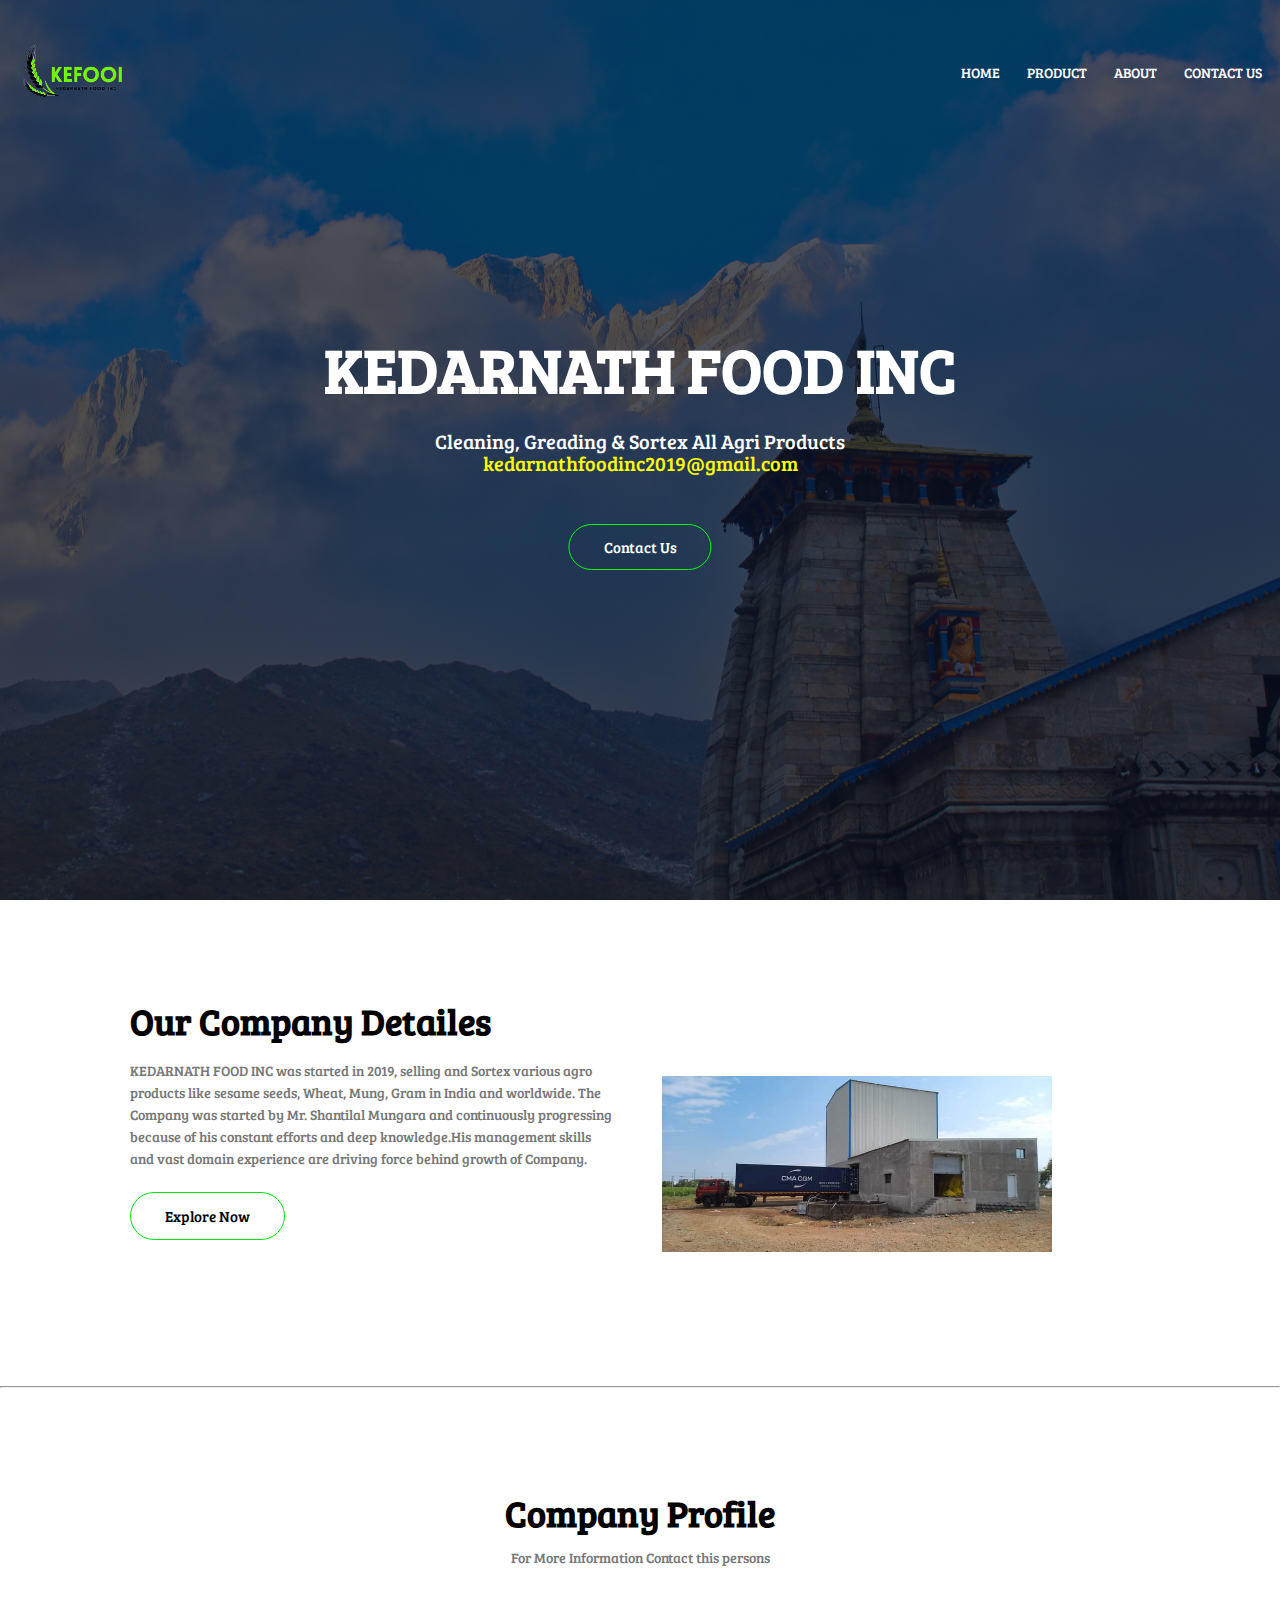
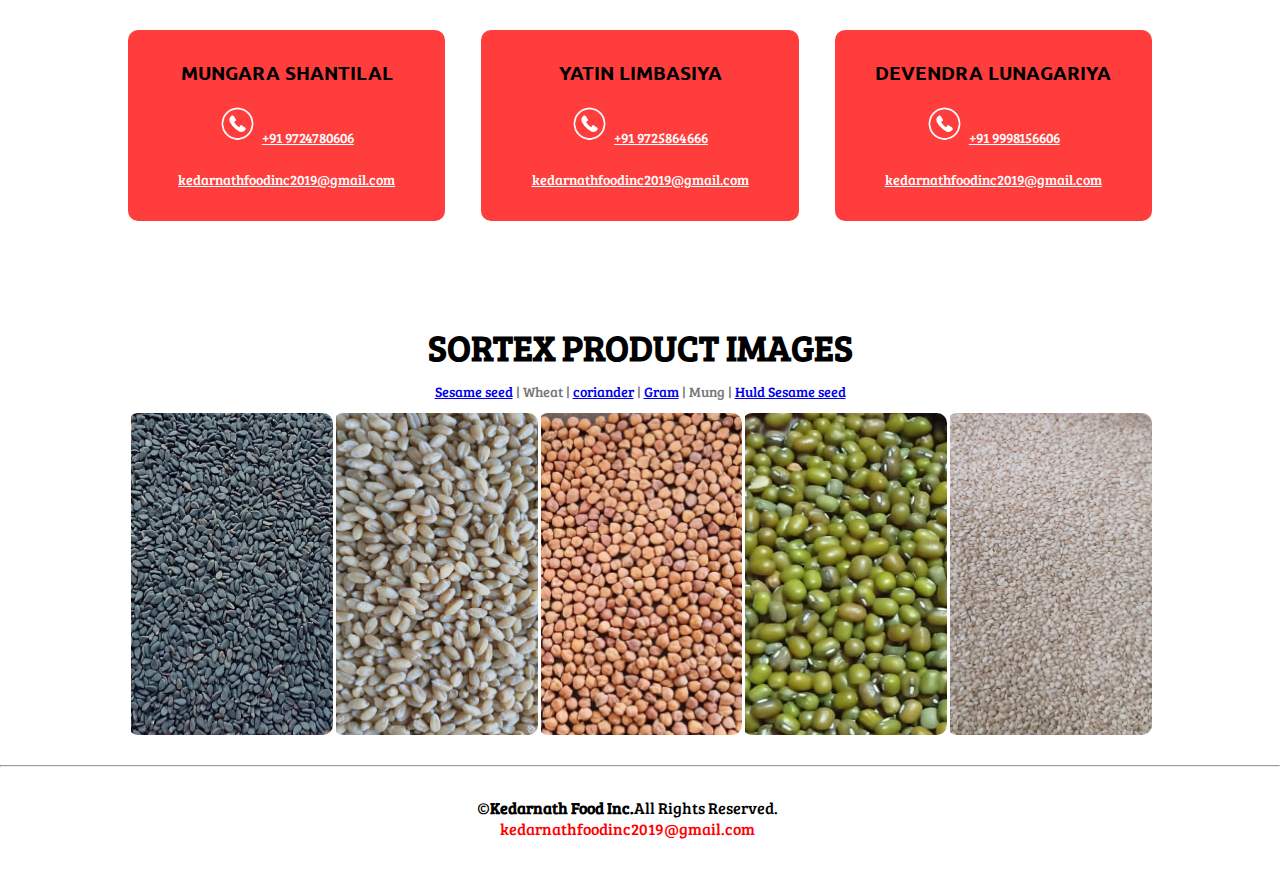
<file: index.html>
<!DOCTYPE html>
<html lang="en">
<head>
    <meta charset="UTF-8">
    <meta http-equiv="X-UA-Compatible" content="IE=edge">
    <meta name="viewport" content="width=device-width, initial-scale=1.0">
    <!-- No need to add media query here -->
    <title>KEDARNATH FOOD INC</title>
    <link rel="shortcut icon" href="img/favicon.ico" type="image/x-icon">
    <link rel="stylesheet" href="css/style.css">
    <link rel="stylesheet" href="https://stackpath.bootstrapcdn.com/font-awesome/4.7.0/css/font-awesome.min.css">
    <link href="https://fonts.googleapis.com/css2?family=Bree+Serif&display=swap" rel="stylesheet">
    <link href="https://fonts.googleapis.com/css2?family=Ubuntu&display=swap" rel="stylesheet">
</head>
    <body>
    <section class="header">
       <nav>
         <a href="index.html"><img src="img/kfi.png" alt="Kedarnath Food inc Logo"></a>
         <div class="nav-links" id="navLinks">
            <i class="fa fa-times" onclick="hideMenu()"></i>
            
             <ul>
                 <li><a href="index.html">HOME</a></li>
                 <li><a href="product.html">PRODUCT</a></li>
                 <li><a href="about.html">ABOUT</a></li>
                 <li><a href="contact.html">CONTACT US</a></li>
                </ul>
         </div>
         <i class="fa fa-bars" onclick="showMenu()"></i>
       </nav>
<div class="text-box">
    <h1>KEDARNATH FOOD INC</h1>
    <p>Cleaning, Greading & Sortex All Agri Products <br><a href="mailto:kedarnathfoodinc@gmail.com">kedarnathfoodinc2019@gmail.com</a></p>
    <a href="contact.html" class="btn"><span></span>Contact Us</a>
</div>

    </section>
    <!-- About Us -->
    <section class="about-us">
        <div class="row">
            <div class="about-col">
                <h1>Our Company Detailes</h1>
                <p>KEDARNATH FOOD INC was started in 2019, selling and Sortex various agro products like sesame seeds, Wheat, Mung, Gram in India and worldwide. The Company was started by Mr. Shantilal Mungara and continuously progressing because of his constant efforts and deep knowledge.His management skills and vast domain experience are driving force behind growth of Company.<br /><br />
 <a href="about.html" class="btn red-btn"><span></span> Explore Now</a>
       
            </div>
            <div class="about-col ">
                <img src="img/about.jpg" alt="About Image">
            </div>
        </div>
    </section><hr>

    <!--  company profile -->
    <section class="company">
        <h1>Company Profile</h1>
        <p>For More Information Contact this persons</p>

        <div class="row">
            <div class="col">
                <h3>MUNGARA SHANTILAL</h3>
                <p><img src="img/call.png" class="call" alt=""><a href="tel:+919724780606" class="mails">+91 9724780606</a></p>
                <p><a href="mailto:kedarnathfoodinc@gmail.com" class="mails">kedarnathfoodinc2019@gmail.com</a></p>
            </div>
            <div class="col">
                <h3>YATIN LIMBASIYA</h3>
                <P><img src="img/call.png" class="call" alt=""><a href="tel:+919725864666" class="mails">+91 9725864666</a></P>
                <p> <a href="mailto:kedarnathfoodinc@gmail.com" class="mails">kedarnathfoodinc2019@gmail.com</a></p>
            </div>
            <div class="col">
                <h3>DEVENDRA LUNAGARIYA</h3>
                <p><img src="img/call.png" class="call" alt=""><a href="tel:+919998156606" class="mails">+91 9998156606</a></p>
                <P> <a href="mailto:kedarnathfoodinc@gmail.com" class="mails">kedarnathfoodinc2019@gmail.com</a></P>
            </div>
        </div>
    </section>
    <!-- and -->
    <!-- sortex product images -->
    <section class="sproduct">
        <h1>SORTEX PRODUCT IMAGES</h1>
        <P><a href="Sesameseed.html">
            Sesame seed</a> | Wheat | <a href="coriander.html">coriander</a> | <a href="grams.html">Gram</a> | Mung | <a href="hulled.html"> Huld Sesame seed</a></P>
        <div class="srow">
            <div class="scol">                
               <img src="img/seee.jpg" alt="sesame seed" >
                <div class="layer">
                     <a href="Sesameseed.html"><h3>Sesame Seed</h3></a>
                </div>
            </div>
            <div class="scol">
                <img src="img/wheat.jpg" alt="wheat">
                <div class="layer">
                    <h3>Wheat</h3>
                </div>
            </div>
            <div class="scol">
                <img src="img/gram.jpg" alt="gram">
                <div class="layer">
                    <a href="grams.html"><h3>Gram</h3></a>
                </div>
                
            </div>
            <div class="scol">
                <img src="img/mung.jpg" alt="Mung">
                <div class="layer">
                    <h3>Mung</h3>
                </div>
                
            </div>
            <div class="scol">
                <img src="img/huld.jpg" alt=Huld">
                <div class="layer">
                    <a href="hulled.html"> <h3>Hulled Sesame</h3></a>
                </div>
                
            </div>      
            </div>
            </div>
        </div>

    </section><hr>
    <!--  product  -->
    <section class="footer">
        <div class="tag"><span>&copy;<strong>Kedarnath Food Inc.</strong>All Rights Reserved.</span></div>
       <div class="mail"> <a href="mailto:kedarnathfoodinc@gmail.com">kedarnathfoodinc2019@gmail.com</a></div>
       </section>
    <!-- javascript for toggle menubar -->
<script>
    var navLinks = document.getElementById("navLinks");
    function showMenu(){
        navLinks.style.right = "0";
    }
    function hideMenu(){
        navLinks.style.right = "-200px";
    }
</script>
</body>
</html> 
<!-- Jaydev Mungara -->
</file>
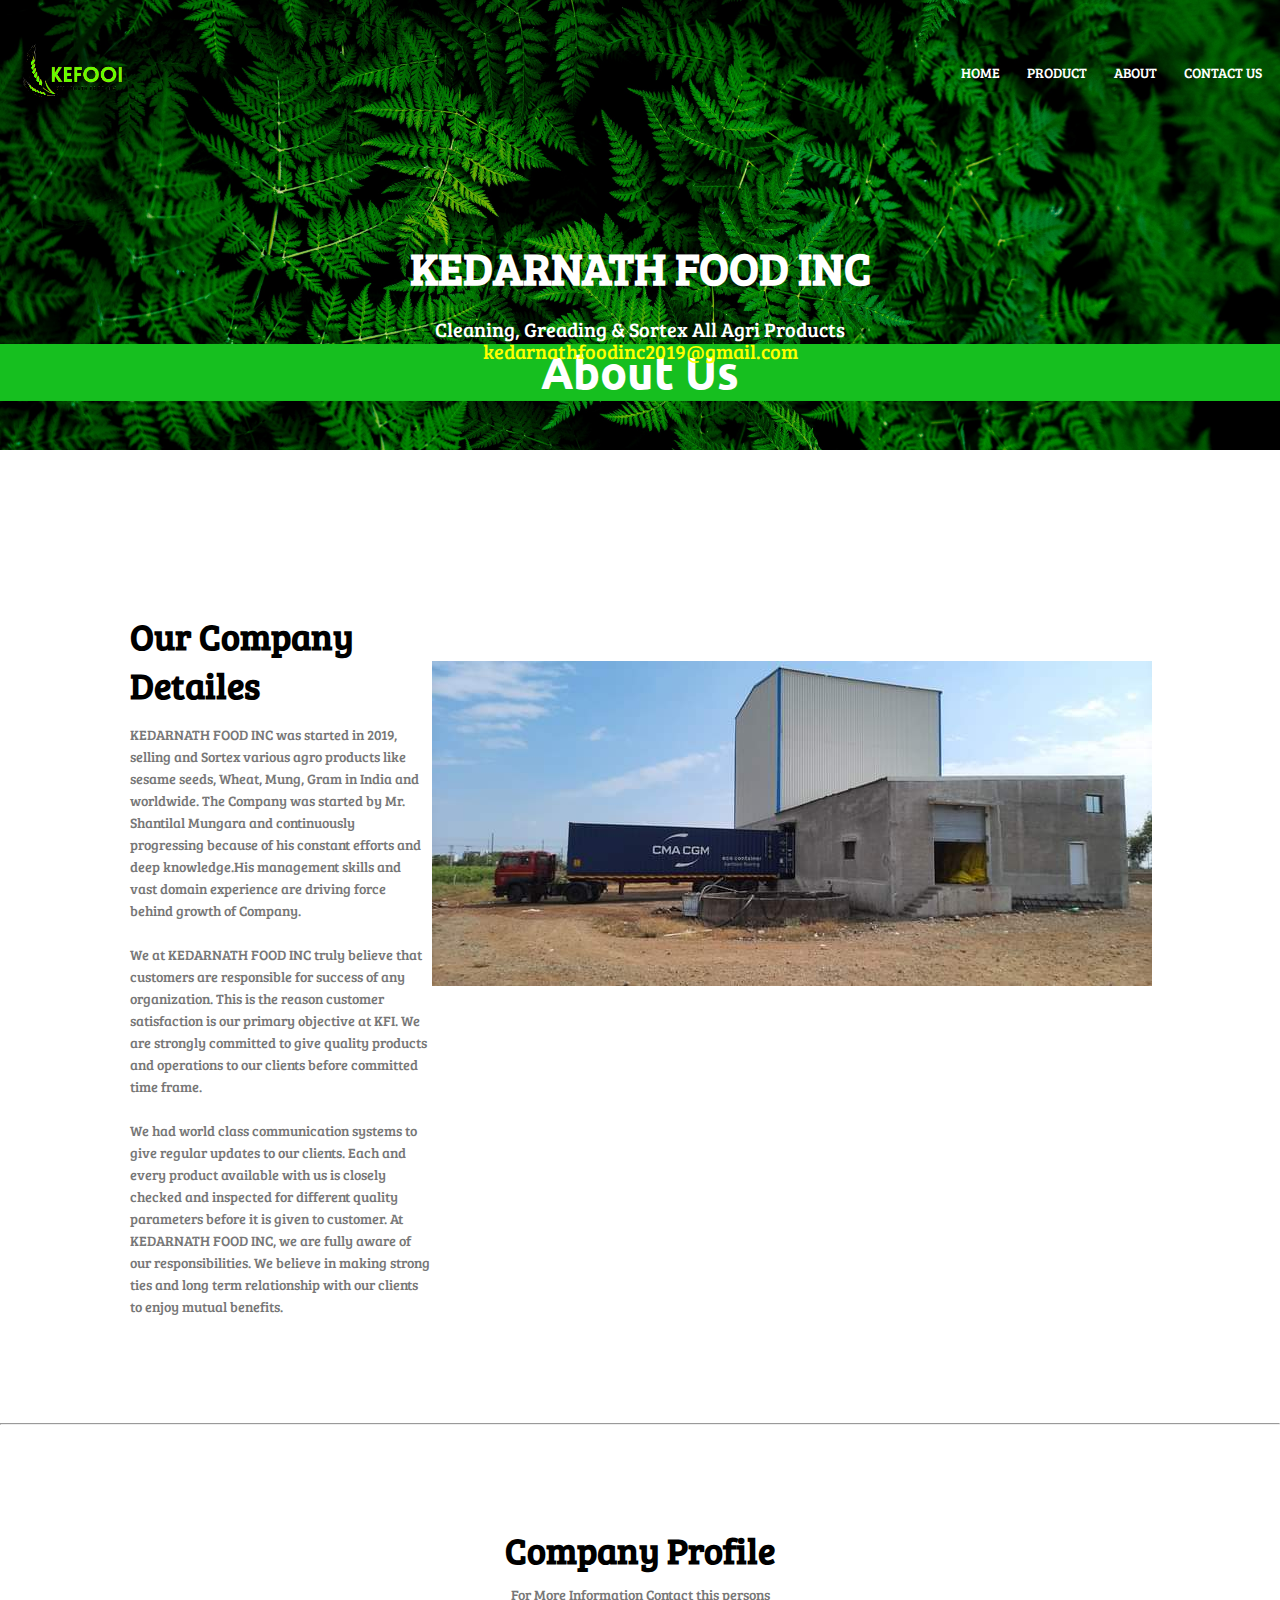
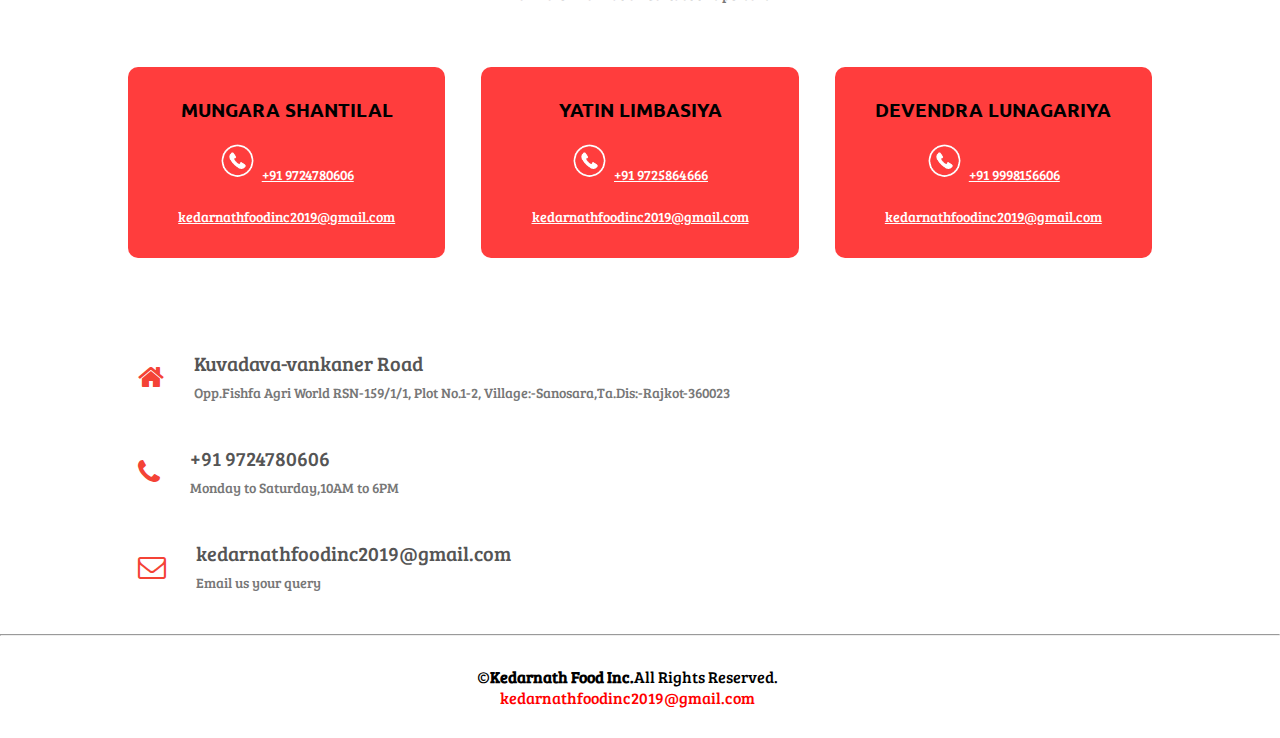
<file: about.html>
<!DOCTYPE html>
<html lang="en">

<head>
    <meta charset="UTF-8">
    <meta http-equiv="X-UA-Compatible" content="IE=edge">
    <meta name="viewport" content="width=device-width, initial-scale=1.0">

    <title>About Us-KEDARNATH FOOD INC</title>
    <link rel="shortcut icon" href="img/favicon.ico" type="image/x-icon">
    <link rel="stylesheet" href="css/style.css">
    <link rel="stylesheet" href="https://stackpath.bootstrapcdn.com/font-awesome/4.7.0/css/font-awesome.min.css">
    <link href="https://fonts.googleapis.com/css2?family=Bree+Serif&display=swap" rel="stylesheet">
    <link href="https://fonts.googleapis.com/css2?family=Ubuntu&display=swap" rel="stylesheet">
</head>

<body>
    <section class="sub-header">
        <nav>
            <a href="index.html"><img src="img/kfi.png" alt="Kedarnath Food inc Logo"></a>
            <div class="nav-links" id="navLinks">
                <i class="fa fa-times" onclick="hideMenu()"></i>

                <ul>
                    <li><a href="index.html">HOME</a></li>
                    <li><a href="product.html">PRODUCT</a></li>
                    <li><a href="about.html">ABOUT</a></li>
                    <li><a href="contact.html">CONTACT US</a></li>
                </ul>
            </div>
            <i class="fa fa-bars" onclick="showMenu()"></i>
        </nav>
        <div class="text-box1">
            <h1>KEDARNATH FOOD INC</h1>
            <p>Cleaning, Greading & Sortex All Agri Products <br><a
                    href="mailto:kedarnathfoodinc@gmail.com">kedarnathfoodinc2019@gmail.com</a></p>
        </div>

        <h1 class="abouts">About Us</h1>
        <!-- About us content -->
    </section>
    <section class="about-us1">
        <div class="row">
            <div class="about-col">
                <h1>Our Company Detailes</h1>
                <p>KEDARNATH FOOD INC was started in 2019, selling and Sortex various agro products like sesame seeds, Wheat, Mung, Gram in India and worldwide. The Company was started by Mr. Shantilal Mungara and continuously progressing because of his constant efforts and deep knowledge.His management skills and vast domain experience are driving force behind growth of Company.<br /><br />
                    We at KEDARNATH FOOD INC truly believe that customers are responsible for success of any organization. This is the reason customer satisfaction is our primary objective at KFI. We are strongly committed to give quality products and operations to our clients before committed time frame.
                    <br>
                    <br>
                   We had world class communication systems to give regular updates to our clients. Each and every product available with us is closely checked and inspected for different quality parameters before it is given to customer. At KEDARNATH FOOD INC, we are fully aware of our responsibilities. We believe in making strong ties and long term relationship with our clients to enjoy mutual benefits.</p>
            </div>
            
            <div class="about-col1">
                <img src="img/about.jpg" alt="About Image">
            </div>
        </div>
    </section><hr>

    <!--  company profile  -->
    <section class="company">
        <h1>Company Profile</h1>
        <p>For More Information Contact this persons</p>

        <div class="row">
            <div class="col">
                <h3>MUNGARA SHANTILAL</h3>
                <p><img src="img/call.png" class="call" alt=""><a href="tel:+919724780606" class="mails">+91
                        9724780606</a></p>
                <p><a href="mailto:kedarnathfoodinc@gmail.com" class="mails">kedarnathfoodinc2019@gmail.com</a></p>
            </div>
            <div class="col">
                <h3>YATIN LIMBASIYA</h3>
                <P><img src="img/call.png" class="call" alt=""><a href="tel:+919725864666" class="mails">+91
                        9725864666</a></P>
                <p> <a href="mailto:kedarnathfoodinc@gmail.com" class="mails">kedarnathfoodinc2019@gmail.com</a></p>
            </div>
            <div class="col">
                <h3>DEVENDRA LUNAGARIYA</h3>
                <p><img src="img/call.png" class="call" alt=""><a href="tel:+919998156606" class="mails">+91
                        9998156606</a></p>
                <P> <a href="mailto:kedarnathfoodinc@gmail.com" class="mails">kedarnathfoodinc2019@gmail.com</a></P>
            </div>
        </div>
    </section>
    <section class="contact-us">
       
        <div class="contact-col cnl">
            <div>
                <i class="fa fa-home"></i>
                <span>
                    <h5>Kuvadava-vankaner Road</h5>
                    <p> Opp.Fishfa Agri World RSN-159/1/1, Plot No.1-2, Village:-Sanosara,Ta.Dis:-Rajkot-360023</p>
                </span>
            </div>
            <div>
                <i class="fa fa-phone"></i>
                <span>
                    <h5>+91 9724780606</h5>
                    <p> Monday to Saturday,10AM to 6PM</p>
                </span>
            </div>
            <div>
                <i class="fa fa-envelope-o"></i>
                <span>
                    <h5>kedarnathfoodinc2019@gmail.com</h5>
                    <p> Email us your query</p>
                </span>
            </div>
       </div></section><hr>
   
    <section class="footer">
        <div class="tag"><span>&copy;<strong>Kedarnath Food Inc.</strong>All Rights Reserved.</span></div>
        <div class="mail"> <a href="mailto:kedarnathfoodinc@gmail.com">kedarnathfoodinc2019@gmail.com</a></div>
    </section>
    <!-- This is javascript for toggle menubar -->
    <script>
        var navLinks = document.getElementById("navLinks");
        function showMenu() {
            navLinks.style.right = "0";
        }
        function hideMenu() {
            navLinks.style.right = "-200px";
        }
    </script>
</body>

</html>
</file>
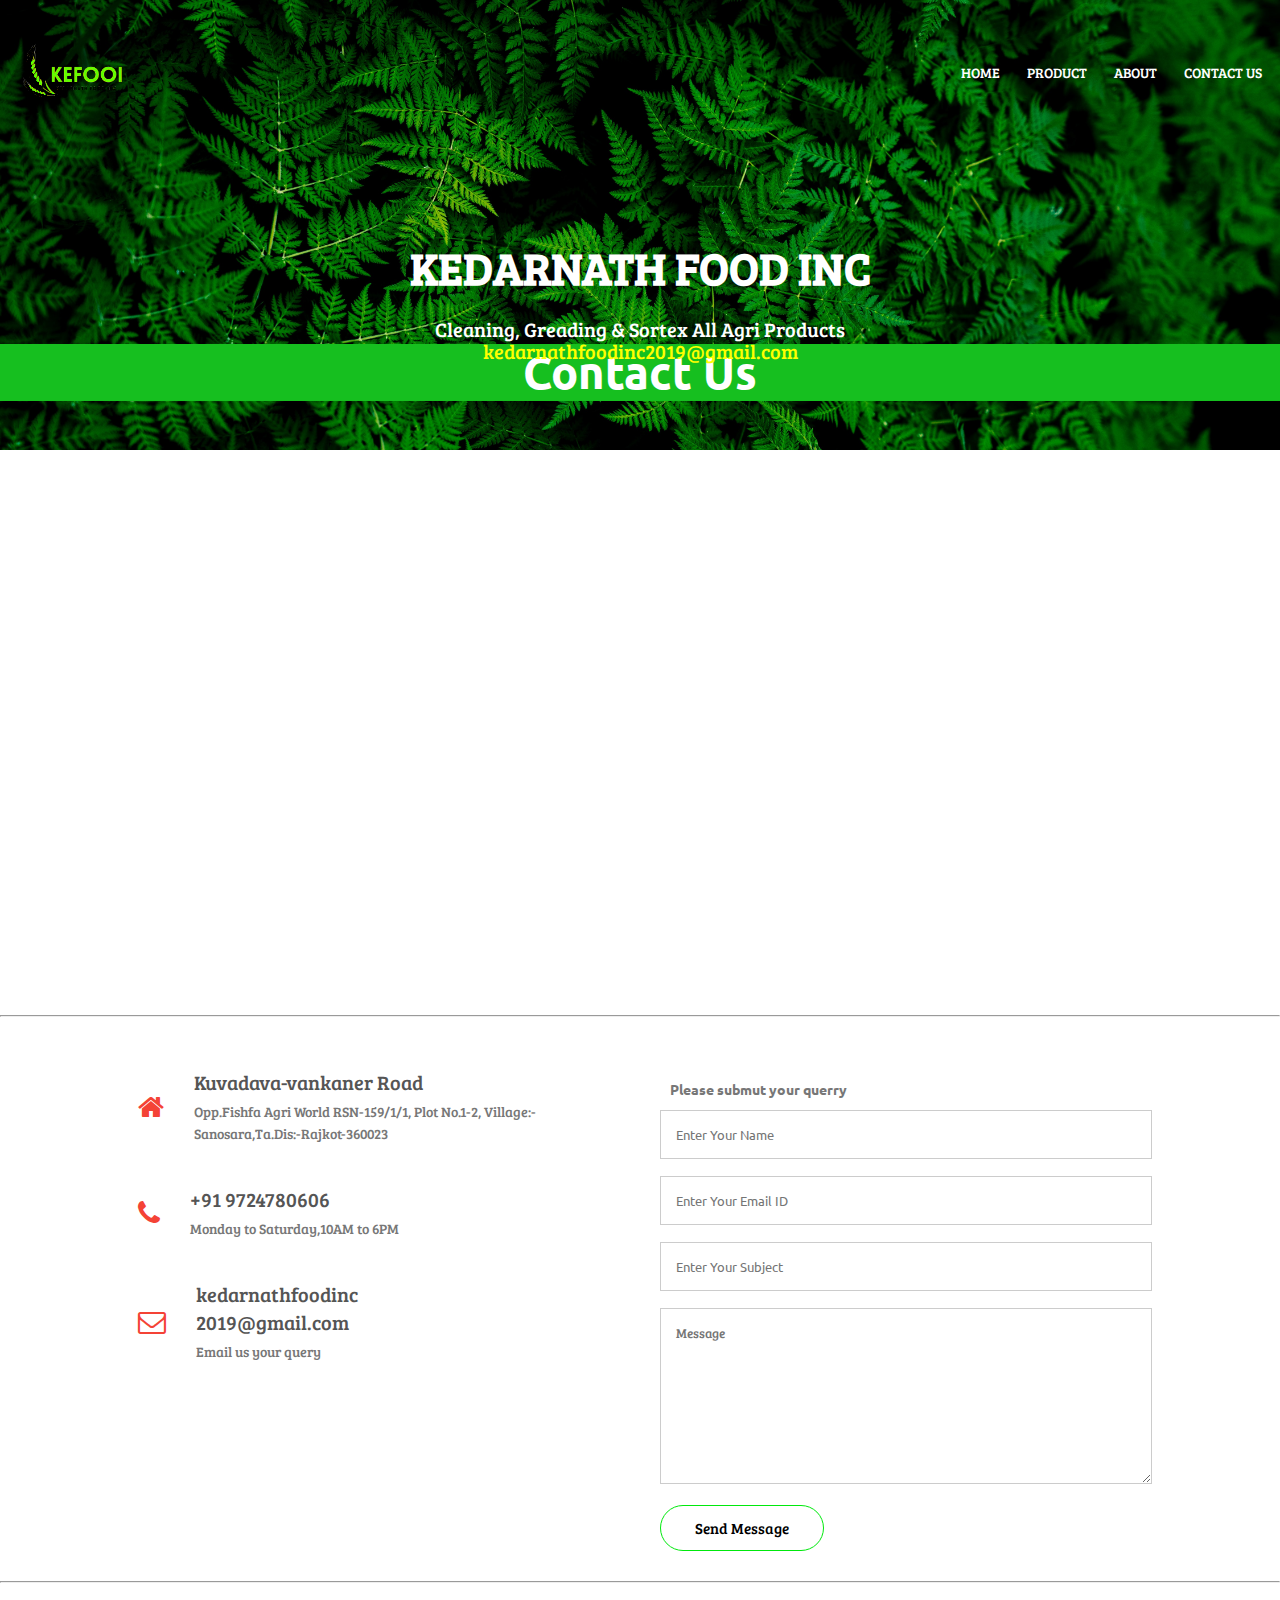
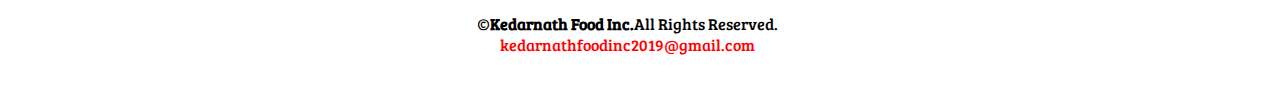
<file: contact.html>
<!DOCTYPE html>
<html lang="en">

<head>
    <meta charset="UTF-8">
    <meta http-equiv="X-UA-Compatible" content="IE=edge">
    <meta name="viewport" content="width=device-width, initial-scale=1.0">

    <title>Feel Free to Contact Us-KEDARNATH FOOD INC</title>
    <link rel="shortcut icon" href="img/favicon.ico" type="image/x-icon">
    <link rel="stylesheet" href="css/style.css">
    <link rel="stylesheet" href="https://stackpath.bootstrapcdn.com/font-awesome/4.7.0/css/font-awesome.min.css">
    <link href="https://fonts.googleapis.com/css2?family=Bree+Serif&display=swap" rel="stylesheet">
    <link href="https://fonts.googleapis.com/css2?family=Ubuntu&display=swap" rel="stylesheet">
</head>

<body>
    <section class="sub-header">
        <nav>
            <a href="index.html"><img src="img/kfi.png" alt="Kedarnath Food inc Logo"></a>
            <div class="nav-links" id="navLinks">
                <i class="fa fa-times" onclick="hideMenu()"></i>

                <ul>
                    <li><a href="index.html">HOME</a></li>
                    <li><a href="product.html">PRODUCT</a></li>
                    <li><a href="about.html">ABOUT</a></li>
                    <li><a href="contact.html">CONTACT US</a></li>
                </ul>
            </div>
            <i class="fa fa-bars" onclick="showMenu()"></i>
        </nav>
        <div class="text-box1">
            <h1>KEDARNATH FOOD INC</h1>
            <p>Cleaning, Greading & Sortex All Agri Products <br><a
                    href="mailto:kedarnathfoodinc@gmail.com">kedarnathfoodinc2019@gmail.com</a></p>
        </div>

        <h1 class="abouts">Contact Us</h1>
       <section class="location">
        <iframe src="https://www.google.com/maps/embed?pb=!1m18!1m12!1m3!1d3687.92436105891!2d70.90954966843131!3d22.431872577767034!2m3!1f0!2f0!3f0!3m2!1i1024!2i768!4f13.1!3m3!1m2!1s0x3959bb5834c318d9%3A0x1e60e6b2976eefc7!2sKEDARNATH%20FOOD%20INC!5e0!3m2!1sen!2sin!4v1642596903667!5m2!1sen!2sin" width="600" height="450" style="border:0;" allowfullscreen="" loading="lazy"></iframe>
       </section><hr>
        <section class="contact-us">
            <div class="row">
                <div class="contact-col">
                    <div>
                        <i class="fa fa-home"></i>
                        <span>
                            <h5>Kuvadava-vankaner Road</h5>
                            <p> Opp.Fishfa Agri World RSN-159/1/1, Plot No.1-2, Village:-Sanosara,Ta.Dis:-Rajkot-360023</p>
                        </span>
                    </div>
                    <div>
                        <i class="fa fa-phone"></i>
                        <span>
                            <h5>+91 9724780606</h5>
                            <p> Monday to Saturday,10AM to 6PM</p>
                        </span>
                    </div>
                    <div>
                        <i class="fa fa-envelope-o"></i>
                        <span>
                            <h5>kedarnathfoodinc<br>2019@gmail.com</h5>
                            <p> Email us your query</p>
                        </span>
                    </div>
               </div>
                <div class="contact-col">
                    <p class="query">Please submut your querry</p>
                    <form action="form-handler.php" method="post">
                        <input type="text" name="name" placeholder="Enter Your Name" required>
                        <input type="email" name="email" placeholder="Enter Your Email ID" required>
                        <input type="text" name="subject" placeholder="Enter Your Subject" required>
                        <textarea rows="8" name="message" placeholder="Message"required></textarea>
                        <button type="submit" class="btn red-btn"><span></span>Send Message</button>
                    </form>
                </div>

            </div>
        </section><hr>

    
    <section class="footer">
        <div class="tag"><span>&copy;<strong>Kedarnath Food Inc.</strong>All Rights Reserved.</span></div>
        <div class="mail"> <a href="mailto:kedarnathfoodinc@gmail.com">kedarnathfoodinc2019@gmail.com</a></div>
    </section>
    <!-- This is javascript for toggle menubar -->
    <script>
        var navLinks = document.getElementById("navLinks");
        function showMenu() {
            navLinks.style.right = "0";
        }
        function hideMenu() {
            navLinks.style.right = "-200px";
        }
    </script>
</body>

</html>
</file>
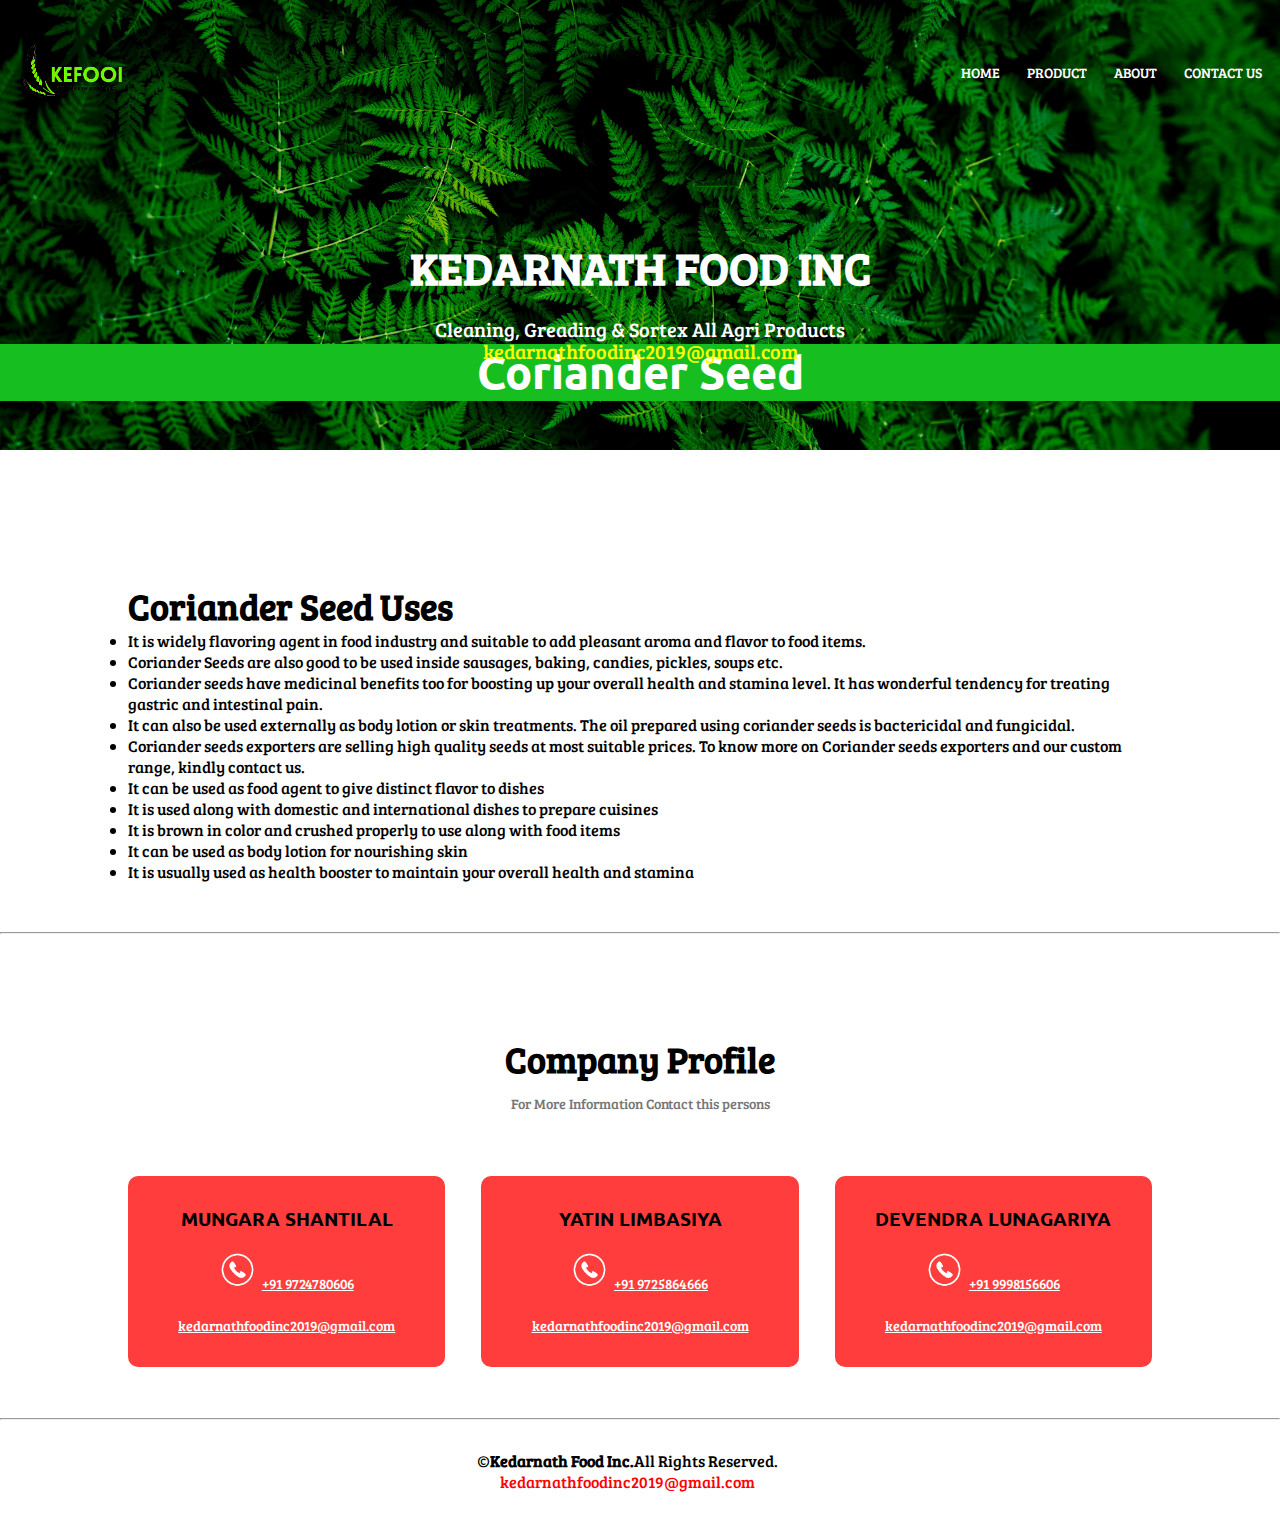
<file: coriander.html>
<!DOCTYPE html>
<html lang="en">

<head>
    <meta charset="UTF-8">
    <meta http-equiv="X-UA-Compatible" content="IE=edge">
    <meta name="viewport" content="width=device-width, initial-scale=1.0">

    <title>Coriander Seed-KEDARNATH FOOD INC</title>
    <link rel="shortcut icon" href="img/favicon.ico" type="image/x-icon">
    <link rel="stylesheet" href="css/style.css">
    <link rel="stylesheet" href="https://stackpath.bootstrapcdn.com/font-awesome/4.7.0/css/font-awesome.min.css">
    <link href="https://fonts.googleapis.com/css2?family=Bree+Serif&display=swap" rel="stylesheet">
    <link href="https://fonts.googleapis.com/css2?family=Ubuntu&display=swap" rel="stylesheet">
</head>

<body>
    <section class="sub-header">
        <nav>
            <a href="index.html"><img src="img/kfi.png" alt="Kedarnath Food inc Logo"></a>
            <div class="nav-links" id="navLinks">
                <i class="fa fa-times" onclick="hideMenu()"></i>

                <ul>
                    <li><a href="index.html">HOME</a></li>
                    <li><a href="product.html">PRODUCT</a></li>
                    <li><a href="about.html">ABOUT</a></li>
                    <li><a href="contact.html">CONTACT US</a></li>
                </ul>
            </div>
            <i class="fa fa-bars" onclick="showMenu()"></i>
        </nav>
        <div class="text-box1">
            <h1>KEDARNATH FOOD INC</h1>
            <p>Cleaning, Greading & Sortex All Agri Products <br><a
                    href="mailto:kedarnathfoodinc@gmail.com">kedarnathfoodinc2019@gmail.com</a></p>
        </div>

        <h1 class="abouts">Coriander Seed</h1>
       
    </section>
    <section class="about-us1">
        <div class="row1">
            <div class="about-co">
                <h1>Coriander Seed Uses</h1>
                <ul class="List">
                    <li>It is widely flavoring agent in food industry and suitable to add pleasant aroma and flavor to food items.</li>
                    <li>Coriander Seeds are also good to be used inside sausages, baking, candies, pickles, soups etc.</li>
                    <li>Coriander seeds have medicinal benefits too for boosting up your overall health and stamina level. It has wonderful tendency for treating gastric and intestinal pain.</li>
                    <li>It can also be used externally as body lotion or skin treatments. The oil prepared using coriander seeds is bactericidal and fungicidal.</li>
                    <li>Coriander seeds exporters are selling high quality seeds at most suitable prices. To know more on Coriander seeds exporters and our custom range, kindly contact us.</li>
                    <li>It can be used as food agent to give distinct flavor to dishes</li>
                    <li>It is used along with domestic and international dishes to prepare cuisines</li>
                    <li>It is brown in color and crushed properly to use along with food items</li>
                    <li>It can be used as body lotion for nourishing skin</li>
                    <li>It is usually used as health booster to maintain your overall health and stamina</li>
                  </ul>
            </div>
        </div>
    </section><hr>

    
    <section class="company">
        <h1>Company Profile</h1>
        <p>For More Information Contact this persons</p>

        <div class="row">
            <div class="col">
                <h3>MUNGARA SHANTILAL</h3>
                <p><img src="img/call.png" class="call" alt=""><a href="tel:+919724780606" class="mails">+91
                        9724780606</a></p>
                <p><a href="mailto:kedarnathfoodinc@gmail.com" class="mails">kedarnathfoodinc2019@gmail.com</a></p>
            </div>
            <div class="col">
                <h3>YATIN LIMBASIYA</h3>
                <P><img src="img/call.png" class="call" alt=""><a href="tel:+919725864666" class="mails">+91
                        9725864666</a></P>
                <p> <a href="mailto:kedarnathfoodinc@gmail.com" class="mails">kedarnathfoodinc2019@gmail.com</a></p>
            </div>
            <div class="col">
                <h3>DEVENDRA LUNAGARIYA</h3>
                <p><img src="img/call.png" class="call" alt=""><a href="tel:+919998156606" class="mails">+91
                        9998156606</a></p>
                <P> <a href="mailto:kedarnathfoodinc@gmail.com" class="mails">kedarnathfoodinc2019@gmail.com</a></P>
            </div>
        </div>
    </section>
    <hr>
    
    <section class="footer">
        <div class="tag"><span>&copy;<strong>Kedarnath Food Inc.</strong>All Rights Reserved.</span></div>
        <div class="mail"> <a href="mailto:kedarnathfoodinc@gmail.com">kedarnathfoodinc2019@gmail.com</a></div>
    </section>
    <!-- This is javascript for toggle menubar -->
    <script>
        var navLinks = document.getElementById("navLinks");
        function showMenu() {
            navLinks.style.right = "0";
        }
        function hideMenu() {
            navLinks.style.right = "-200px";
        }
    </script>
</body>

</html>
</file>
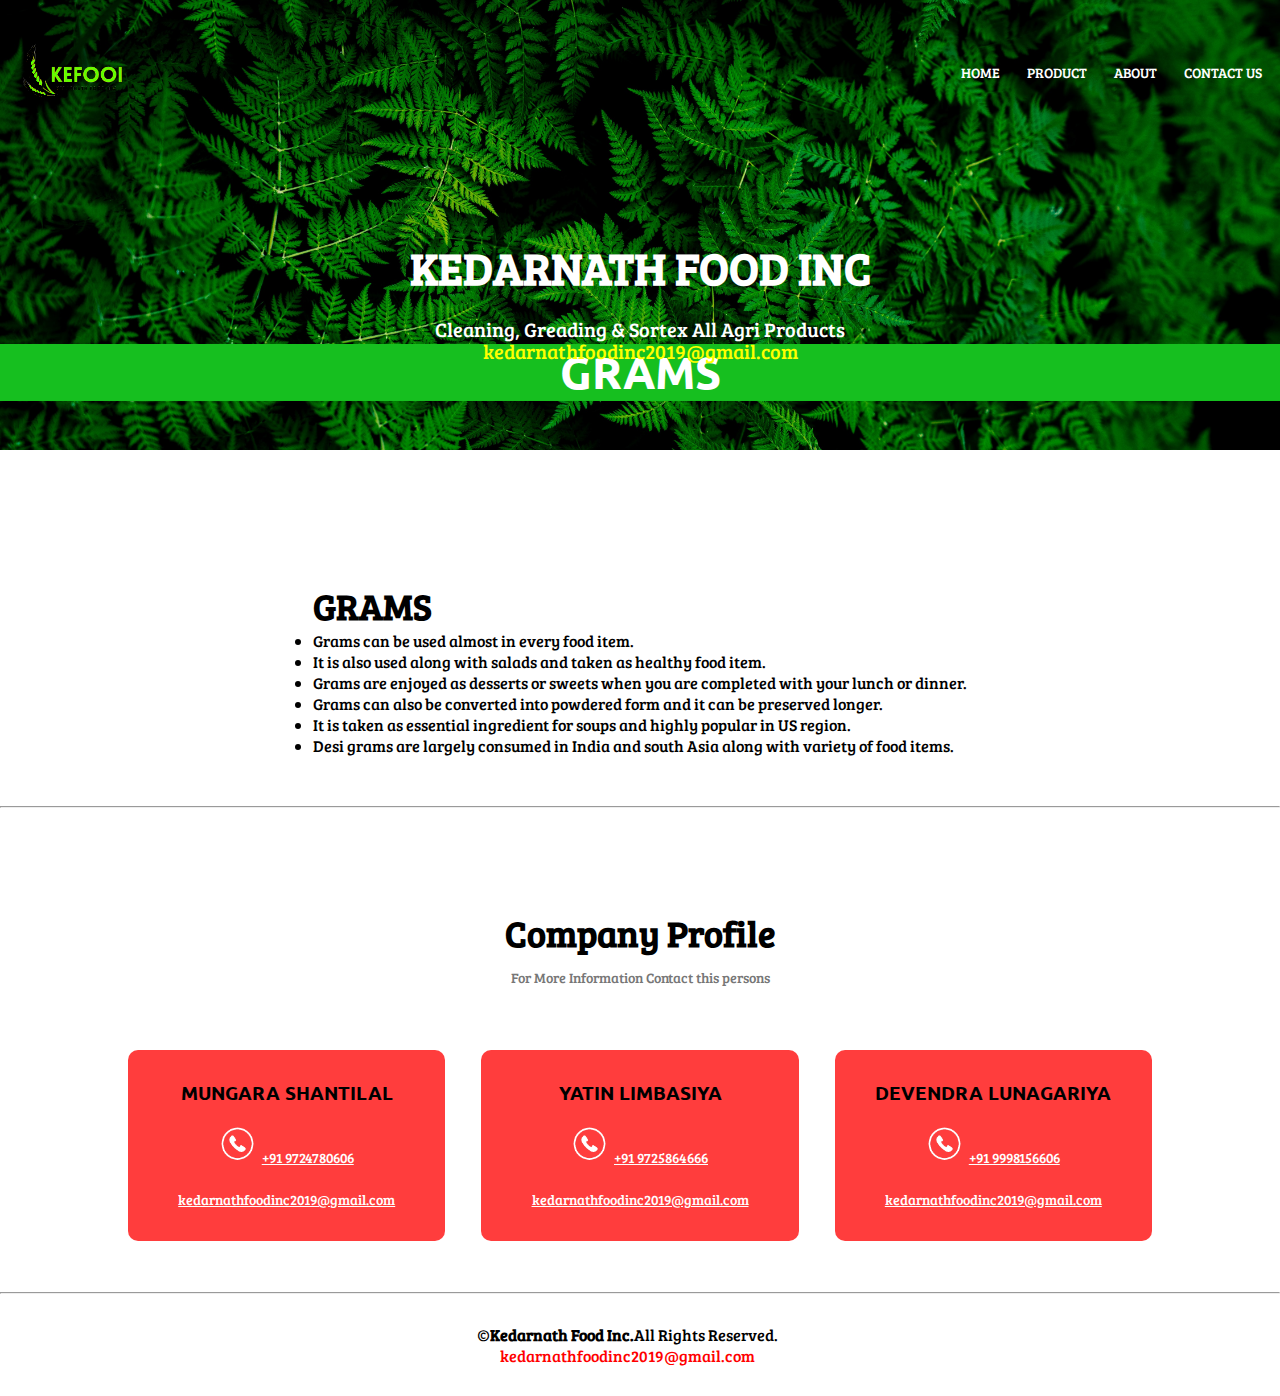
<file: grams.html>
<!DOCTYPE html>
<html lang="en">

<head>
    <meta charset="UTF-8">
    <meta http-equiv="X-UA-Compatible" content="IE=edge">
    <meta name="viewport" content="width=device-width, initial-scale=1.0">

    <title>GRAMS-KEDARNATH FOOD INC</title>
    <link rel="stylesheet" href="css/style.css">
    <link rel="shortcut icon" href="img/favicon.ico" type="image/x-icon">
    <link rel="stylesheet" href="https://stackpath.bootstrapcdn.com/font-awesome/4.7.0/css/font-awesome.min.css">
    <link href="https://fonts.googleapis.com/css2?family=Bree+Serif&display=swap" rel="stylesheet">
    <link href="https://fonts.googleapis.com/css2?family=Ubuntu&display=swap" rel="stylesheet">
</head>

<body>
    <section class="sub-header">
        <nav>
            <a href="index.html"><img src="img/kfi.png" alt="Kedarnath Food inc Logo"></a>
            <div class="nav-links" id="navLinks">
                <i class="fa fa-times" onclick="hideMenu()"></i>

                <ul>
                    <li><a href="index.html">HOME</a></li>
                    <li><a href="product.html">PRODUCT</a></li>
                    <li><a href="about.html">ABOUT</a></li>
                    <li><a href="contact.html">CONTACT US</a></li>
                </ul>
            </div>
            <i class="fa fa-bars" onclick="showMenu()"></i>
        </nav>
        <div class="text-box1">
            <h1>KEDARNATH FOOD INC</h1>
            <p>Cleaning, Greading & Sortex All Agri Products <br><a
                    href="mailto:kedarnathfoodinc@gmail.com">kedarnathfoodinc2019@gmail.com</a></p>
        </div>

        <h1 class="abouts">GRAMS</h1>
       
    </section>
    <section class="about-us1">
        <div class="row1">
            <div class="about-co">
                <h1>GRAMS</h1>
                <ul class="List">
                    <li>Grams can be used almost in every food item.</li>
                    <li>It is also used along with salads and taken as healthy food item.</li>
                    <li>Grams are enjoyed as desserts or sweets when you are completed with your lunch or dinner.</li>
                    <li>Grams can also be converted into powdered form and it can be preserved longer.</li>
                    <li>It is taken as essential ingredient for soups and highly popular in US region.</li>
                    <li>Desi grams are largely consumed in India and south Asia along with variety of food items.</li>
                </ul>
            </div>
        </div>
    </section><hr>

    
    <section class="company">
        <h1>Company Profile</h1>
        <p>For More Information Contact this persons</p>

        <div class="row">
            <div class="col">
                <h3>MUNGARA SHANTILAL</h3>
                <p><img src="img/call.png" class="call" alt=""><a href="tel:+919724780606" class="mails">+91
                        9724780606</a></p>
                <p><a href="mailto:kedarnathfoodinc@gmail.com" class="mails">kedarnathfoodinc2019@gmail.com</a></p>
            </div>
            <div class="col">
                <h3>YATIN LIMBASIYA</h3>
                <P><img src="img/call.png" class="call" alt=""><a href="tel:+919725864666" class="mails">+91
                        9725864666</a></P>
                <p> <a href="mailto:kedarnathfoodinc@gmail.com" class="mails">kedarnathfoodinc2019@gmail.com</a></p>
            </div>
            <div class="col">
                <h3>DEVENDRA LUNAGARIYA</h3>
                <p><img src="img/call.png" class="call" alt=""><a href="tel:+919998156606" class="mails">+91
                        9998156606</a></p>
                <P> <a href="mailto:kedarnathfoodinc@gmail.com" class="mails">kedarnathfoodinc2019@gmail.com</a></P>
            </div>
        </div>
    </section>
    <hr>
  
    <section class="footer">
        <div class="tag"><span>&copy;<strong>Kedarnath Food Inc.</strong>All Rights Reserved.</span></div>
        <div class="mail"> <a href="mailto:kedarnathfoodinc@gmail.com">kedarnathfoodinc2019@gmail.com</a></div>
    </section>
    <!-- This is javascript for toggle menubar -->
    <script>
        var navLinks = document.getElementById("navLinks");
        function showMenu() {
            navLinks.style.right = "0";
        }
        function hideMenu() {
            navLinks.style.right = "-200px";
        }
    </script>
</body>

</html>
</file>
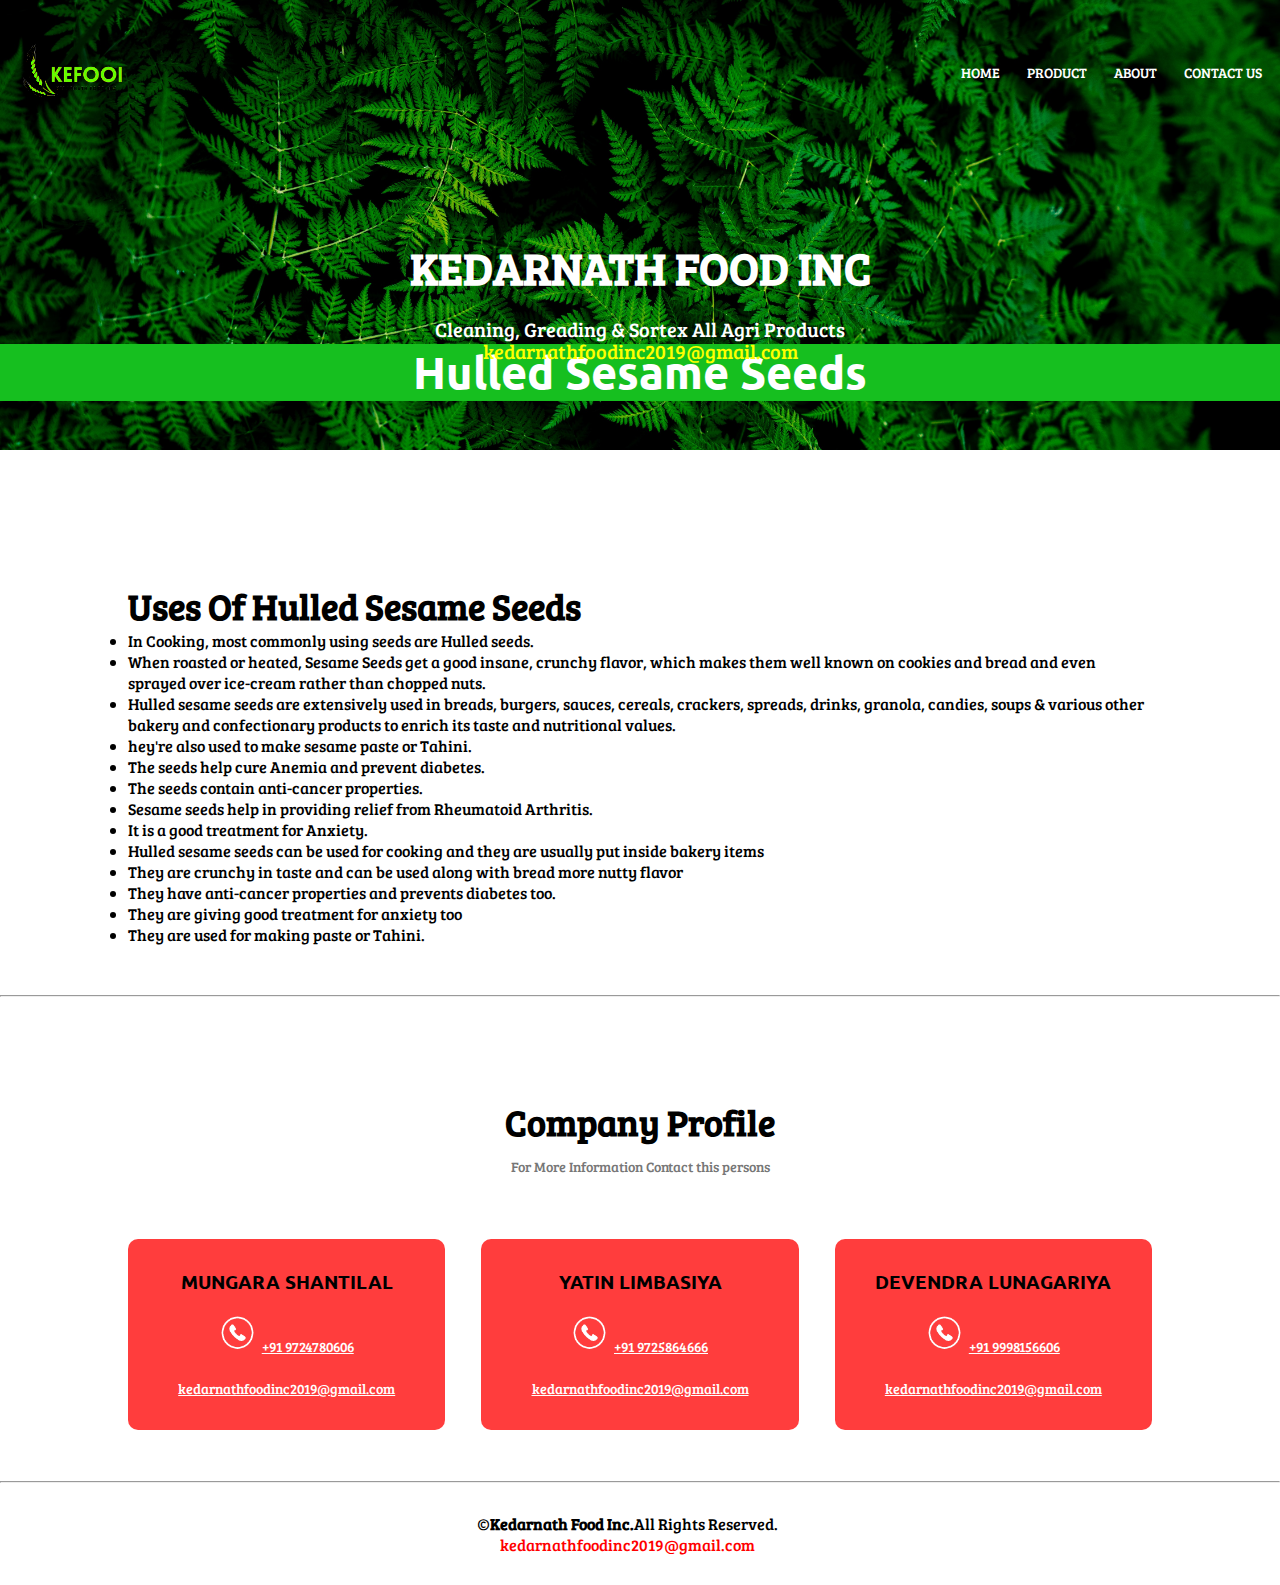
<file: hulled.html>
<!DOCTYPE html>
<html lang="en">

<head>
    <meta charset="UTF-8">
    <meta http-equiv="X-UA-Compatible" content="IE=edge">
    <meta name="viewport" content="width=device-width, initial-scale=1.0">

    <title>Hulled Sesame Seeds-KEDARNATH FOOD INC</title>
    <link rel="stylesheet" href="css/style.css">
    <link rel="shortcut icon" href="img/favicon.ico" type="image/x-icon">
    <link rel="stylesheet" href="https://stackpath.bootstrapcdn.com/font-awesome/4.7.0/css/font-awesome.min.css">
    <link href="https://fonts.googleapis.com/css2?family=Bree+Serif&display=swap" rel="stylesheet">
    <link href="https://fonts.googleapis.com/css2?family=Ubuntu&display=swap" rel="stylesheet">
</head>

<body>
    <section class="sub-header">
        <nav>
            <a href="index.html"><img src="img/kfi.png" alt="Kedarnath Food inc Logo"></a>
            <div class="nav-links" id="navLinks">
                <i class="fa fa-times" onclick="hideMenu()"></i>

                <ul>
                    <li><a href="index.html">HOME</a></li>
                    <li><a href="product.html">PRODUCT</a></li>
                    <li><a href="about.html">ABOUT</a></li>
                    <li><a href="contact.html">CONTACT US</a></li>
                </ul>
            </div>
            <i class="fa fa-bars" onclick="showMenu()"></i>
        </nav>
        <div class="text-box1">
            <h1>KEDARNATH FOOD INC</h1>
            <p>Cleaning, Greading & Sortex All Agri Products <br><a
                    href="mailto:kedarnathfoodinc@gmail.com">kedarnathfoodinc2019@gmail.com</a></p>
        </div>

        <h1 class="abouts">Hulled Sesame Seeds</h1>
     
    </section>
    <section class="about-us1">
        <div class="row1">
            <div class="about-co">
                <h1>Uses Of Hulled Sesame Seeds</h1>
                <ul class="List">
                    <li>In Cooking, most commonly using seeds are Hulled seeds.</li>
                    <li>When roasted or heated, Sesame Seeds get a good insane, crunchy flavor, which makes them well known on cookies and bread and even sprayed over ice-cream rather than chopped nuts.</li>
                    <li>Hulled sesame seeds are extensively used in breads, burgers, sauces, cereals, crackers, spreads, drinks, granola, candies, soups &amp; various other bakery and confectionary products to enrich its taste and nutritional values.</li>
                    <li>hey're also used to make sesame paste or Tahini.</li>
                    <li>The seeds help cure Anemia and prevent diabetes.</li>
                    <li>The seeds contain anti-cancer properties.</li>
                    <li>Sesame seeds help in providing relief from Rheumatoid Arthritis.</li>
                    <li>It is a good treatment for Anxiety.</li>
                    <li>Hulled sesame seeds can be used for cooking and they are usually put inside bakery items</li>
                    <li>They are crunchy in taste and can be used along with bread more nutty flavor</li>
                    <li>They have anti-cancer properties and prevents diabetes too.</li>
                    <li>They are giving good treatment for anxiety too</li>
                    <li>They are used for making paste or Tahini.</li>
                </ul>
            </div>
        </div>
    </section><hr>

    
    <section class="company">
        <h1>Company Profile</h1>
        <p>For More Information Contact this persons</p>

        <div class="row">
            <div class="col">
                <h3>MUNGARA SHANTILAL</h3>
                <p><img src="img/call.png" class="call" alt=""><a href="tel:+919724780606" class="mails">+91
                        9724780606</a></p>
                <p><a href="mailto:kedarnathfoodinc@gmail.com" class="mails">kedarnathfoodinc2019@gmail.com</a></p>
            </div>
            <div class="col">
                <h3>YATIN LIMBASIYA</h3>
                <P><img src="img/call.png" class="call" alt=""><a href="tel:+919725864666" class="mails">+91
                        9725864666</a></P>
                <p> <a href="mailto:kedarnathfoodinc@gmail.com" class="mails">kedarnathfoodinc2019@gmail.com</a></p>
            </div>
            <div class="col">
                <h3>DEVENDRA LUNAGARIYA</h3>
                <p><img src="img/call.png" class="call" alt=""><a href="tel:+919998156606" class="mails">+91
                        9998156606</a></p>
                <P> <a href="mailto:kedarnathfoodinc@gmail.com" class="mails">kedarnathfoodinc2019@gmail.com</a></P>
            </div>
        </div>
    </section>
    <hr>
    
    <section class="footer">
        <div class="tag"><span>&copy;<strong>Kedarnath Food Inc.</strong>All Rights Reserved.</span></div>
        <div class="mail"> <a href="mailto:kedarnathfoodinc@gmail.com">kedarnathfoodinc2019@gmail.com</a></div>
    </section>
    <!-- This is javascript for toggle menubar -->
    <script>
        var navLinks = document.getElementById("navLinks");
        function showMenu() {
            navLinks.style.right = "0";
        }
        function hideMenu() {
            navLinks.style.right = "-200px";
        }
    </script>
</body>

</html>
</file>
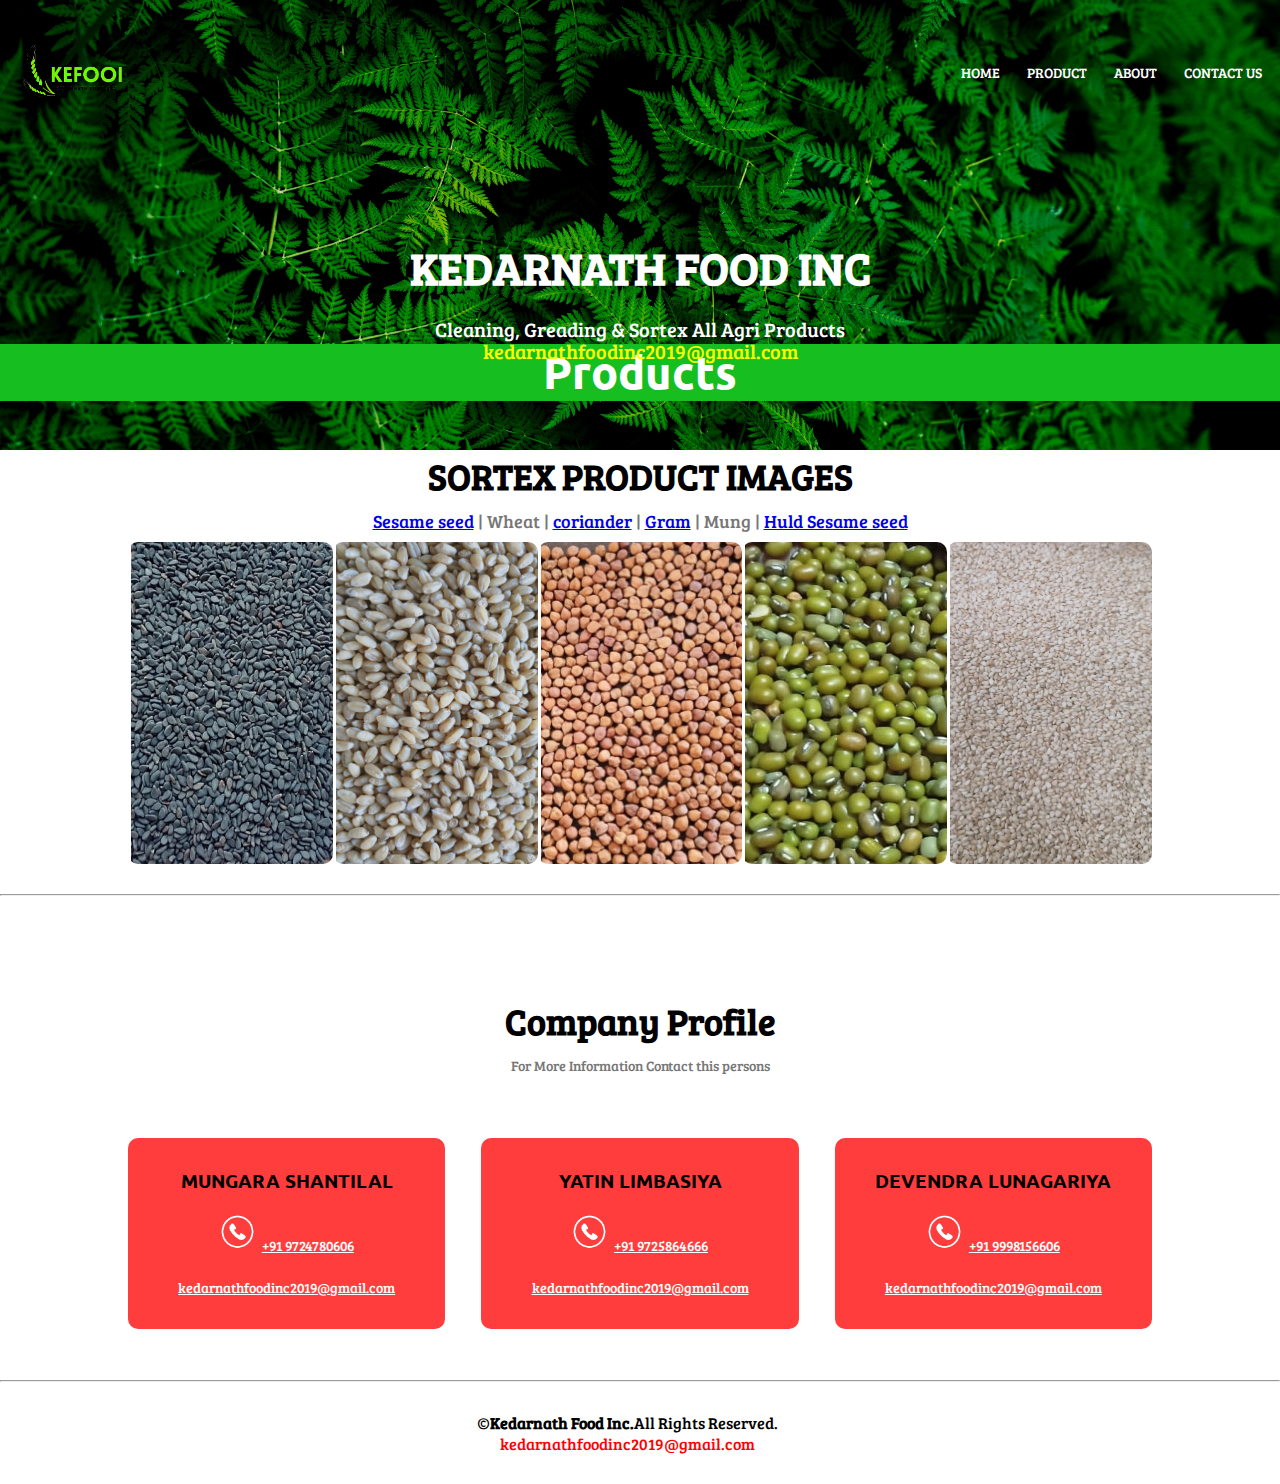
<file: product.html>
<!DOCTYPE html>
<html lang="en">

<head>
    <meta charset="UTF-8">
    <meta http-equiv="X-UA-Compatible" content="IE=edge">
    <meta name="viewport" content="width=device-width, initial-scale=1.0">

    <title>Our Products-KEDARNATH FOOD INC</title>
    <link rel="stylesheet" href="css/style.css">
    <link rel="shortcut icon" href="img/favicon.ico" type="image/x-icon">
    <link rel="stylesheet" href="https://stackpath.bootstrapcdn.com/font-awesome/4.7.0/css/font-awesome.min.css">
    <link href="https://fonts.googleapis.com/css2?family=Bree+Serif&display=swap" rel="stylesheet">
    <link href="https://fonts.googleapis.com/css2?family=Ubuntu&display=swap" rel="stylesheet">
</head>

<body>
    <section class="sub-header">
        <nav>
            <a href="index.html"><img src="img/kfi.png" alt="Kedarnath Food inc Logo"></a>
            <div class="nav-links" id="navLinks">
                <i class="fa fa-times" onclick="hideMenu()"></i>

                <ul>
                    <li><a href="index.html">HOME</a></li>
                    <li><a href="product.html">PRODUCT</a></li>
                    <li><a href="about.html">ABOUT</a></li>
                    <li><a href="contact.html">CONTACT US</a></li>
                </ul>
            </div>
            <i class="fa fa-bars" onclick="showMenu()"></i>
        </nav>
        <div class="text-box1">
            <h1>KEDARNATH FOOD INC</h1>
            <p>Cleaning, Greading & Sortex All Agri Products <br><a
                    href="mailto:kedarnathfoodinc@gmail.com">kedarnathfoodinc2019@gmail.com</a></p>
        </div>

        <h1 class="abouts">Products</h1>
     
    <section class="sproduct">
        <h1>SORTEX PRODUCT IMAGES</h1>
        <P class="p1"><a href="Sesameseed.html">
            Sesame seed</a> | Wheat | <a href="coriander.html">coriander</a> | <a href="grams.html">Gram</a> | Mung | <a href="hulled.html"> Huld Sesame seed</a></P>
        <div class="srow">
            <div class="scol">                
               <img src="img/seee.jpg" alt="sesame seed" >
                <div class="layer">
                    <a href="Sesameseed.html"><h3>Sesame Seed</h3></a>
                </div>
            </div>
            <div class="scol">
                <img src="img/wheat.jpg" alt="wheat">
                <div class="layer">
                    <h3>Wheat</h3>
                    
                </div>
            </div>
            <div class="scol">
                <img src="img/gram.jpg" alt="gram">
                <div class="layer">
                    <a href="grams.html"><h3>Gram</h3></a>
                </div>
                
            </div>
            <div class="scol">
                <img src="img/mung.jpg" alt="Mung">
                <div class="layer">
                    <h3>Mung</h3>
                </div>
                
            </div>
            <div class="scol">
              <img src="img/huld.jpg" alt="Hulled">
                <div class="layer">
                    <a href="hulled.html"><h3>Hulled Sesame</h3></a>
                </div>
                
            </div>      
            </div>
            </div>
        </div>

    </section>
   <hr>

    
    <section class="company">
        <h1>Company Profile</h1>
        <p>For More Information Contact this persons</p>

        <div class="row">
            <div class="col">
                <h3>MUNGARA SHANTILAL</h3>
                <p><img src="img/call.png" class="call" alt=""><a href="tel:+919724780606" class="mails">+91
                        9724780606</a></p>
                <p><a href="mailto:kedarnathfoodinc@gmail.com" class="mails">kedarnathfoodinc2019@gmail.com</a></p>
            </div>
            <div class="col">
                <h3>YATIN LIMBASIYA</h3>
                <P><img src="img/call.png" class="call" alt=""><a href="tel:+919725864666" class="mails">+91
                        9725864666</a></P>
                <p> <a href="mailto:kedarnathfoodinc@gmail.com" class="mails">kedarnathfoodinc2019@gmail.com</a></p>
            </div>
            <div class="col">
                <h3>DEVENDRA LUNAGARIYA</h3>
                <p><img src="img/call.png" class="call" alt=""><a href="tel:+919998156606" class="mails">+91
                        9998156606</a></p>
                <P> <a href="mailto:kedarnathfoodinc@gmail.com" class="mails">kedarnathfoodinc2019@gmail.com</a></P>
            </div>
        </div>
    </section>
    <hr>
    
    <section class="footer">
        <div class="tag"><span>&copy;<strong>Kedarnath Food Inc.</strong>All Rights Reserved.</span></div>
        <div class="mail"> <a href="mailto:kedarnathfoodinc@gmail.com">kedarnathfoodinc2019@gmail.com</a></div>
    </section>
    <!-- This is javascript for toggle menubar -->
    <script>
        var navLinks = document.getElementById("navLinks");
        function showMenu() {
            navLinks.style.right = "0";
        }
        function hideMenu() {
            navLinks.style.right = "-200px";
        }
    </script>
</body>

</html>
</file>
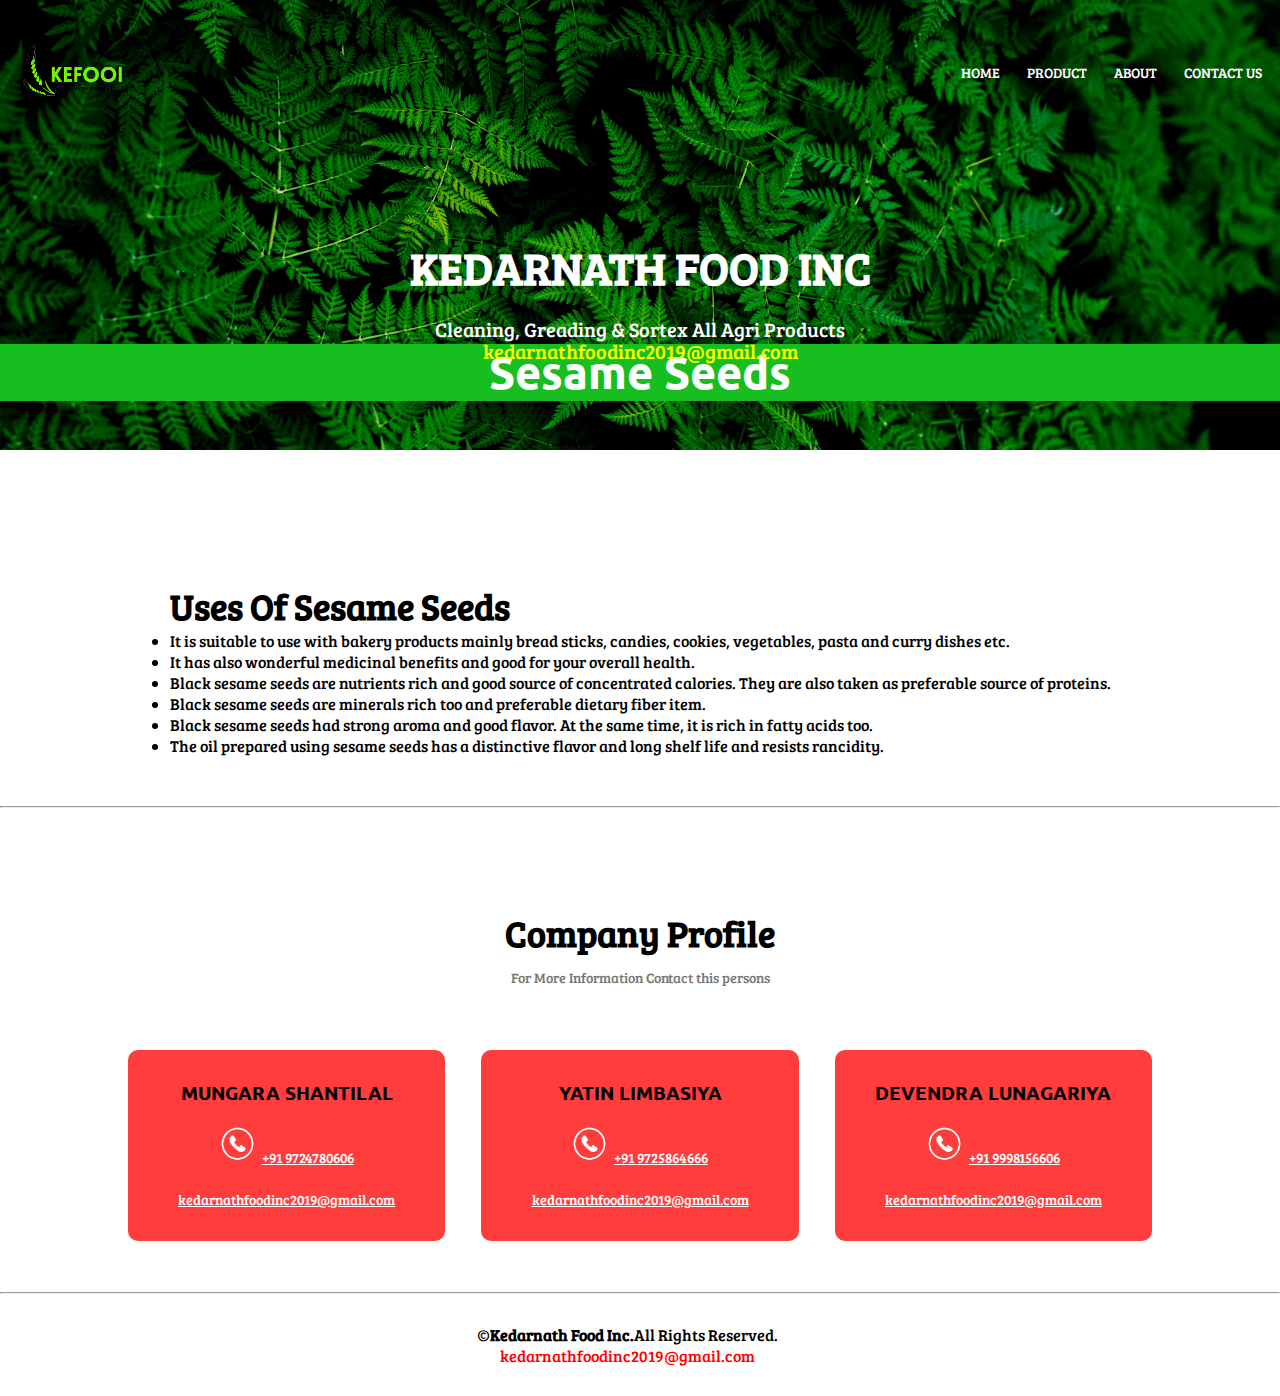
<file: Sesameseed.html>
<!DOCTYPE html>
<html lang="en">

<head>
    <meta charset="UTF-8">
    <meta http-equiv="X-UA-Compatible" content="IE=edge">
    <meta name="viewport" content="width=device-width, initial-scale=1.0">

    <title>Sesame Seeds-KEDARNATH FOOD INC</title>
    <link rel="stylesheet" href="css/style.css">
    <link rel="shortcut icon" href="img/favicon.ico" type="image/x-icon">
    <link rel="stylesheet" href="https://stackpath.bootstrapcdn.com/font-awesome/4.7.0/css/font-awesome.min.css">
    <link href="https://fonts.googleapis.com/css2?family=Bree+Serif&display=swap" rel="stylesheet">
    <link href="https://fonts.googleapis.com/css2?family=Ubuntu&display=swap" rel="stylesheet">
</head>

<body>
    <section class="sub-header">
        <nav>
            <a href="index.html"><img src="img/kfi.png" alt="Kedarnath Food inc Logo"></a>
            <div class="nav-links" id="navLinks">
                <i class="fa fa-times" onclick="hideMenu()"></i>

                <ul>
                    <li><a href="index.html">HOME</a></li>
                    <li><a href="product.html">PRODUCT</a></li>
                    <li><a href="about.html">ABOUT</a></li>
                    <li><a href="contact.html">CONTACT US</a></li>
                </ul>
            </div>
            <i class="fa fa-bars" onclick="showMenu()"></i>
        </nav>
        <div class="text-box1">
            <h1>KEDARNATH FOOD INC</h1>
            <p>Cleaning, Greading & Sortex All Agri Products <br><a
                    href="mailto:kedarnathfoodinc@gmail.com">kedarnathfoodinc2019@gmail.com</a></p>
        </div>

        <h1 class="abouts">Sesame Seeds</h1>
       
    </section>
    <section class="about-us1">
        <div class="row1">
            <div class="about-co">
                <h1>Uses Of Sesame Seeds</h1>
                <ul class="List">
                    <li>It is suitable to use with bakery products mainly bread sticks, candies, cookies, vegetables, pasta and curry dishes etc.</li>
                    <li>It has also wonderful medicinal benefits and good for your overall health.</li>
                    <li>Black sesame seeds are nutrients rich and good source of concentrated calories. They are also taken as preferable source of proteins.</li>
                    <li>Black sesame seeds are minerals rich too and preferable dietary fiber item.</li>
                    <li>Black sesame seeds had strong aroma and good flavor. At the same time, it is rich in fatty acids too.</li>
                    <li>The oil prepared using sesame seeds has a distinctive flavor and long shelf life and resists rancidity.</li>
                </ul>
            </div>
        </div>
    </section><hr>

    
    <section class="company">
        <h1>Company Profile</h1>
        <p>For More Information Contact this persons</p>

        <div class="row">
            <div class="col">
                <h3>MUNGARA SHANTILAL</h3>
                <p><img src="img/call.png" class="call" alt=""><a href="tel:+919724780606" class="mails">+91
                        9724780606</a></p>
                <p><a href="mailto:kedarnathfoodinc@gmail.com" class="mails">kedarnathfoodinc2019@gmail.com</a></p>
            </div>
            <div class="col">
                <h3>YATIN LIMBASIYA</h3>
                <P><img src="img/call.png" class="call" alt=""><a href="tel:+919725864666" class="mails">+91
                        9725864666</a></P>
                <p> <a href="mailto:kedarnathfoodinc@gmail.com" class="mails">kedarnathfoodinc2019@gmail.com</a></p>
            </div>
            <div class="col">
                <h3>DEVENDRA LUNAGARIYA</h3>
                <p><img src="img/call.png" class="call" alt=""><a href="tel:+919998156606" class="mails">+91
                        9998156606</a></p>
                <P> <a href="mailto:kedarnathfoodinc@gmail.com" class="mails">kedarnathfoodinc2019@gmail.com</a></P>
            </div>
        </div>
    </section>
    <hr>
    
    <section class="footer">
        <div class="tag"><span>&copy;<strong>Kedarnath Food Inc.</strong>All Rights Reserved.</span></div>
        <div class="mail"> <a href="mailto:kedarnathfoodinc@gmail.com">kedarnathfoodinc2019@gmail.com</a></div>
    </section>
    <!-- This is javascript for toggle menubar -->
    <script>
        var navLinks = document.getElementById("navLinks");
        function showMenu() {
            navLinks.style.right = "0";
        }
        function hideMenu() {
            navLinks.style.right = "-200px";
        }
    </script>
</body>

</html>
</file>
<file: css/style.css>
*{
    margin: 0;
    padding: 0;
    font-family: 'Bree Serif', serif;
    box-sizing: border-box;
}
.header{
    box-sizing: border-box;
    min-height: 100vh;
    width: 100%;
    background-image: linear-gradient(rgba(4,9,30,0.7),rgba(4,9,30,0.7)),url(../img/kedarnath.jpg);
    background-position: center;
    background-size: cover;
    position: relative;
  
}
nav img{
    width: 136px;
    filter: contrast(5.5);
    opacity: 0.99;
    cursor: pointer;
}
nav{
display: flex;
padding: 2px 6px;
justify-content: space-between;
align-items: center;
}

.nav-links{
flex: 1;
text-align: right;
}

.nav-links ul li{
    list-style: none;
    display: inline-block;
    padding: 8px 12px;
    position: relative;
}
.nav-links ul li a{
    color: #fff;
    text-decoration: none;
    font-size: 14px;
}
.nav-links ul li::after{
    content: "";
    width: 0%;
    height: 2px;
    background: #00e90c;
    display: block;
    margin: auto;
    transition: 0.5s;
}
.nav-links ul li:hover::after{
    width: 100%;

}
.text-box{
    width: 99%;
    color: white;
    position: absolute;
    top: 50%;
    left: 50%;
    transform: translate(-50%,-50%);
    text-align: center;
}
.text-box h1{
    font-size: 62px;
}
.text-box p{
    margin: 10px 0 40px;
    font-size: 20px;
    color: white;
}
.text-box p a{
    font-family:cursive, 'Bree Serif';
    color: yellow;
    text-decoration: none;
}
.btn{
    display: inline-block;
    text-decoration: none;
    color: white;
    border: 1px solid rgb(3, 253, 16);
    border-radius: 25px;
    padding: 12px 34px;
    font-size: 15px;
    background: transparent;
    position: relative;
    cursor: pointer;
    overflow: hidden;
}
.btn:hover span{
    width: 100%;
    border: 1px solid rgb(3, 253, 16);
    background: rgb(3, 253, 16);
    transition: 1s;
    
}
.btn:hover{
    border: none;
    color: black;
}
.btn span{
    background:rgb(3, 253, 16);
    height: 100%;
    width: 0%;
    border-radius: 25px;
    position: absolute;
    left: 0;
    bottom: 0;
    transition: 0.5s;
    z-index: -1;
}
nav .fa{
    
    display:none;

}
@media(max-width:700px){
    .text-box h1{
        font-size: 30px;
        color: white;
        font-weight: 200;
    }   
.text-box p{
    padding-top: 35px;
}
    .nav-links ul li{
        display: block;
        color: black;
        text-decoration: underline;       
    }.text-box p{
        font-size: 20px;
    }
    
    .nav-links{
        position: fixed;
        background: rgb(3, 253, 16);
        height: 100vh;
        width: 200px;
        top: 0;
        right: -200px;
        text-align: left;
        z-index: 2;
        transition: 1s;

    }
    nav .fa{
        display: block;
        color: white;
        margin: 10px;
        font-size: 22px;
        cursor: pointer;

    }
    
    .nav-links ul{
        padding: 30px;
    }
}

/* Company Profile */
.company{
    width: 80%;
    margin: auto;
    text-align: center;
    padding-top:100px;
}
h1{
   
    font-size: 36px;
    font-weight: 600;
}
p{
    
    color: #777;
    font-size: 14px;
    font-weight: 300;
    line-height: 22px;
    padding: 10px;
}
.p1{
    font-size: 18px;
}
.row{
    margin-top: 5%;
    display: flex;
    justify-content:space-between;

}
.col{
    flex-basis: 31%;
    background: #ff0000c2;
    border-radius: 10px;
    margin-bottom: 5%;
    padding: 20px 12px;
    box-sizing: border-box;
    transition: 0.5s;
}
.col .mails{
    font-family: cursive,'Bree Serif';
    color: white;
    text-decoration: underline;
}
 p .call{
    display: inline-block;
    width: 35px;
    filter: invert(1);
    margin-right:7px;
}
h3{
    font-family: 'Ubuntu', sans-serif;
    font-weight: 100 ;
    text-align: center;
    font-weight: 600;
    margin: 10px 0;
}
.col:hover{
    box-shadow: 0 0 20px 0px red;
}
@media(max-width: 700px){
    .row{
        flex-direction: column;
    }
}

/* sortex product images */
.sproduct{
   width: 80%;
   margin: auto;
   text-align: center;
   padding-top: 50px;
}
.scol img{
    height: 322px;
}
.srow{
    display: flex;
}
.scol{
    flex-basis: 32%;
    border-radius: 10px;
    margin-bottom: 30px;
    position: relative;
   overflow: hidden;
}
.scol img{   
    width: 100%; 
    display: block;
    margin: 0px 3px;
}
.layer{
    background: transparent;
    height: 100%;
    width: 100%;
    position: absolute;
    top: 0;
    left: 0;
    transition: 0.5s;
}
.layer:hover{
    background: rgba(226,0,0,0.7);
    
}
.layer h3{
    width: 100%;
    font-weight: 500;
    color: white;
    font-size: 26px;
    bottom: 0;
    left: 50%;
    transform: translateX(-50%);
    position: absolute;
    opacity: 0;
    transition: 0.5s;
}
.layer:hover h3{
    
bottom: 49%;
opacity: 1;
}
@media(max-width: 700px){
    .scol img{   
        width: 100%; 
        height: 120px;
        }
        
    .layer:hover h3{
        flex-direction: column;
        font-size: 13px;
    }
}
.footer{
            
    display:inline-block;
    width: 98%; 
    text-align: center;
    padding: 30px 12px;
}
.tag{
    display: block;
    
    
}
.mail{
    display: block;
    
}
.mail a{
   color: red;
    text-decoration: none;
}
.mail a:hover{
    color: white;
    background-color: rgb(12, 5, 5);
    transition: 0.5s;
}
@media(max-width: 700px){
    .tag{
        font-size: 13px;
    }
}

/* about us page */

.sub-header{
height: 50vh;
width: 100%;
background-image: url('../img/tree.jpg');
background-repeat: no-repeat;
background-size: cover;
background-position: center;
z-index: -1;
}
.abouts {
    margin-top: 200px;
    font-size: 45px;
    font-family: 'Ubuntu', sans-serif;
    background-color:rgb(22 191 31);
    display: block;
    justify-content: center;
    text-align: center;
    color :white;
}
.query{
    font-family:  'Ubuntu', sans-serif;
    font-weight: 900;
}
.text-box1{
    width: 99%;
    color: white;
    position: absolute;
    top: 36%;
    left: 50%;
    transform: translate(-50%,-50%);
    text-align: center;
}
.text-box1 h1{
    font-size: 45px;
}
.text-box1 p{
    margin: 10px 0 40px;
    font-size: 20px;
    color: white;
}
.text-box1 p a{
    font-family:cursive, 'Bree Serif';
    color: yellow;
    text-decoration: none;
}
@media(max-width: 700px){
    .text-box1 h1{
        font-size: 28px;
        font-weight: 100;
    }
    .text-box1 p{
        font-size: 16px;
    }
    .abouts{
        font-size: 28px;
    }
}
.about-us{
    width: 80%;
    margin: auto;
    padding-top: 15px;
    padding-bottom: 50px;
}
.about-us1{
    width: 80%;
    margin: auto;
    padding-top: 80px;
    padding-bottom: 50px;
}
.about-col{
    flex-basis: 48%;
    padding: 30px 2px;
}
.about-col img{
    width: 80%;
    margin: auto;
    padding-top:80px ;
    padding-bottom: 50px;
}
.about-col1 img{
    
    margin: auto;
    padding-top:80px ;
    padding-bottom: 50px;
}

.about-col h1{
    padding-top: 0;
}
.about-col p{
    padding: 15px 0 25px;
}

.red-btn{
    color: black;
    border: 1px solid #00e90c;
    background: transparent;
}
@media(max-width: 700px){
    .company{
        padding-top: 0;
    }
    .about-col img{
        width: 80%;
        padding-top: 0;
        padding-bottom: 0;
    }
        .about-col1 img{
            width: 277px;
            padding-top: 0;
            padding-bottom: 0;
        }
}
.row1{
    margin-top: 5%;
    display: flex;
    justify-content:center;

}
/* contact us page */

.location{
width: 80%;
margin: auto;
padding: 80px 0;
}
.location iframe{
    width: 100%;
}
.contact-us{
    width: 80%;
    margin: auto;
}
.contact-col{
    flex-basis: 48%;
    margin-bottom: 30px;
}
.contact-col div{
    display: flex;
    align-items: center;
    margin-bottom: 40px;
}
.contact-col div .fa{
    font-size: 28px;
    color: #f44336;
    margin: 10px;
    margin-right: 30px;
}
.contact-col div p{
    padding: 0;
}
.contact-col div h5{
    font-size: 20px;
    margin-bottom: 5px;
    color: #555;
    font-weight: 400;
}

.contact-col input, .contact-col textarea{
    width: 100%;
    padding: 15px;
    margin-bottom: 17px;
    outline: none;
    border: 1px solid #ccc;
    box-sizing: border-box;
}
 .cnl div { 
  margin-top: 40px;
    
}
.contact-col input{
    font-family:'Ubuntu', sans-serif ;
}
@media(max-width: 700px){
    .cnl div h5{
        font-size: 16px;      
    }
}
</file>
